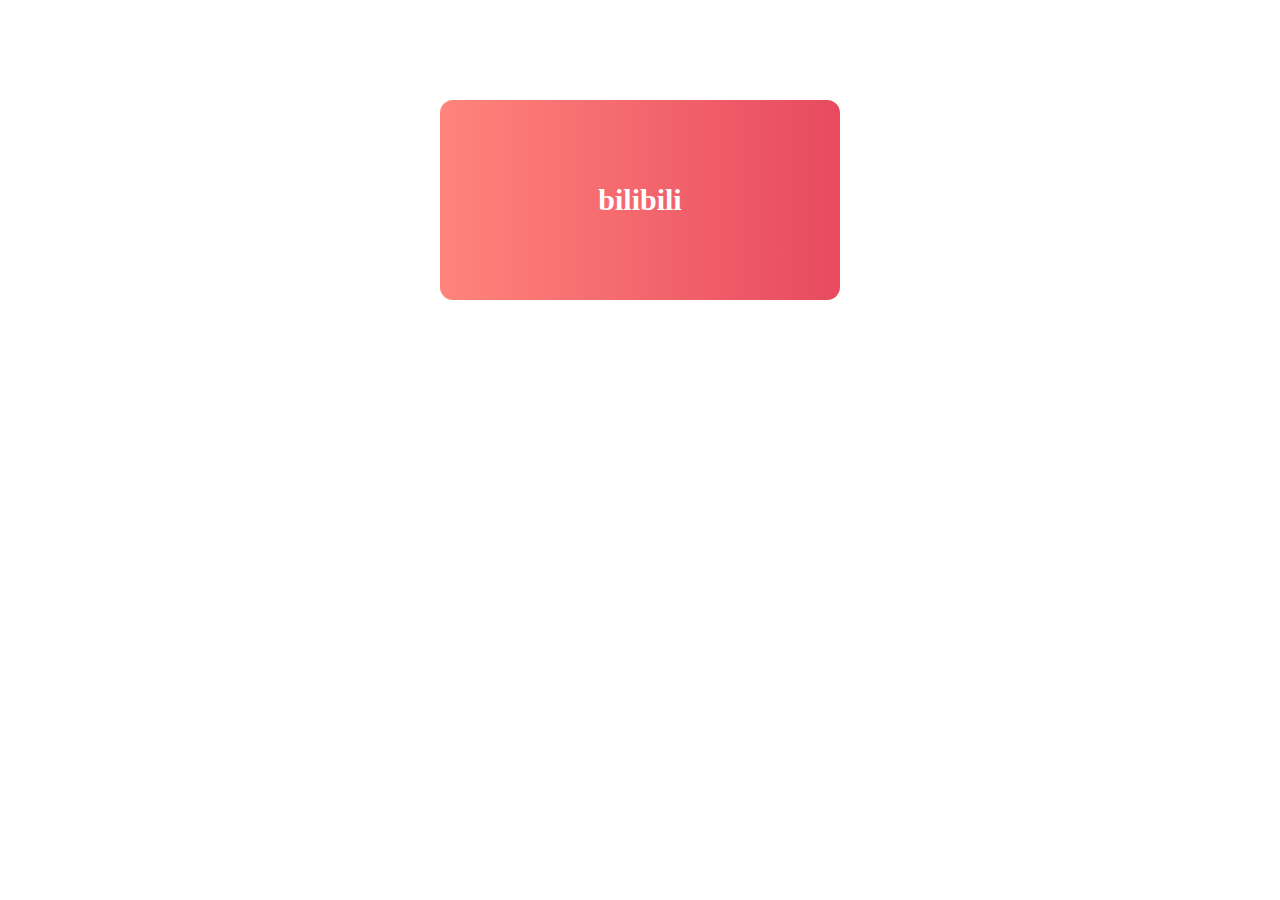
<file: 玻璃划过效果/index.html>
<!doctype html>
<html lang="en">
<head>
  <meta charset="UTF-8">
  <meta name="viewport"
        content="width=device-width, user-scalable=no, initial-scale=1.0, maximum-scale=1.0, minimum-scale=1.0">
  <meta http-equiv="X-UA-Compatible" content="ie=edge">
  <link rel="stylesheet" href="index.css">
  <title>玻璃划过效果</title>
</head>
<body>
  <div class="box">bilibili</div>
</body>
<script type="text/javascript" src="http://cdn.repository.webfont.com/wwwroot/js/wf/youziku.api.min.js"></script>
<script type="text/javascript">
  $webfont.load("body", "081a76e57a9049ad9b9af618dc7f2995", "YouYuan");
  /*$webfont.load("#id1,.class1,h1", "081a76e57a9049ad9b9af618dc7f2995", "YouYuan");*/
  /*．．．*/
  $webfont.draw();
</script>
</html>
</file>
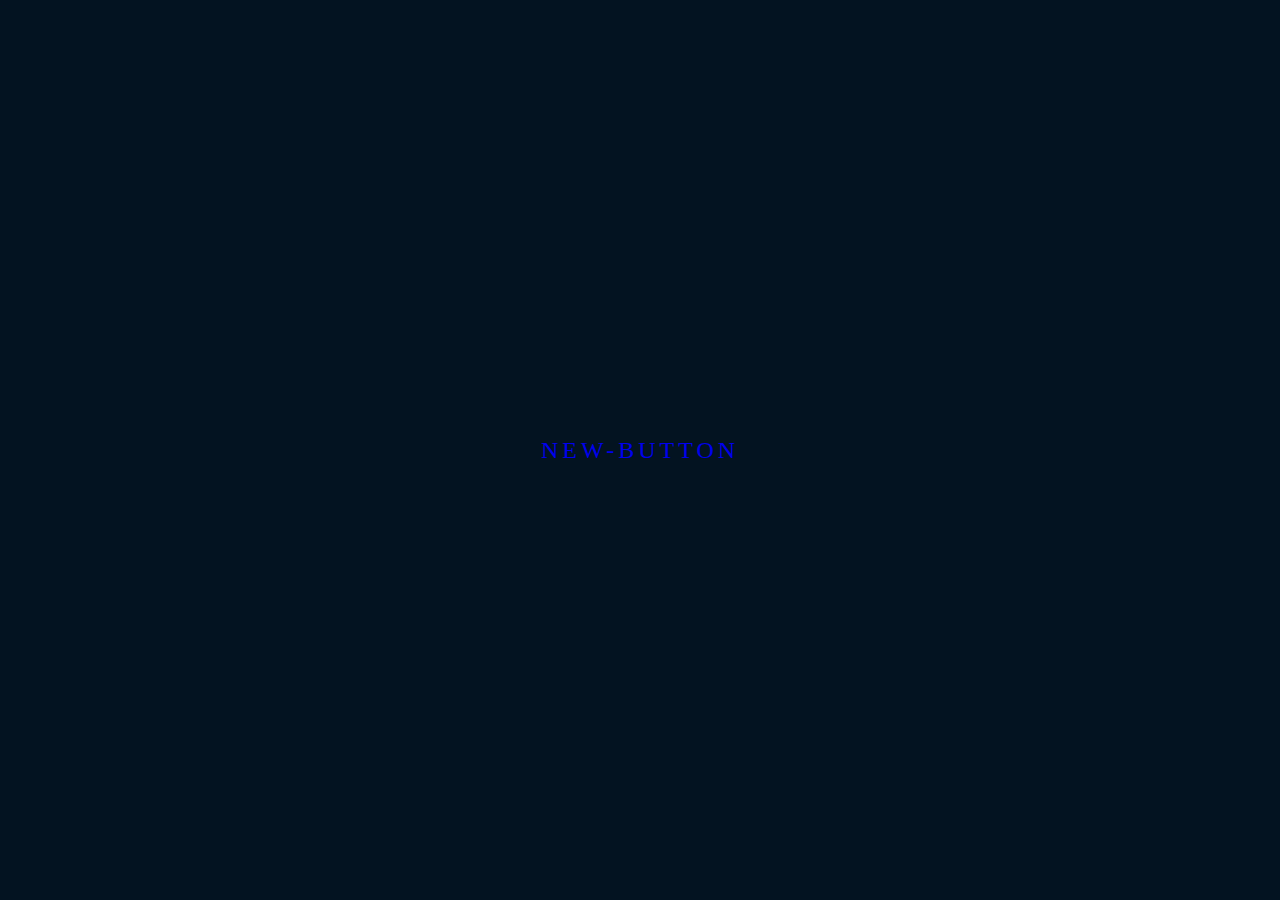
<file: 霓虹灯按钮特效/index.html>
<!doctype html>
<html lang="en">
<head>
  <meta charset="UTF-8">
  <meta name="viewport"
        content="width=device-width, user-scalable=no, initial-scale=1.0, maximum-scale=1.0, minimum-scale=1.0">
  <meta http-equiv="X-UA-Compatible" content="ie=edge">
  <link rel="stylesheet" href="index.css">
  <title>霓虹灯按钮特效</title>
</head>
<body>
<a href="#">
  <span></span>
  <span></span>
  <span></span>
  <span></span>
  NEW-BUTTON
</a>
</body>
</html>
</file>
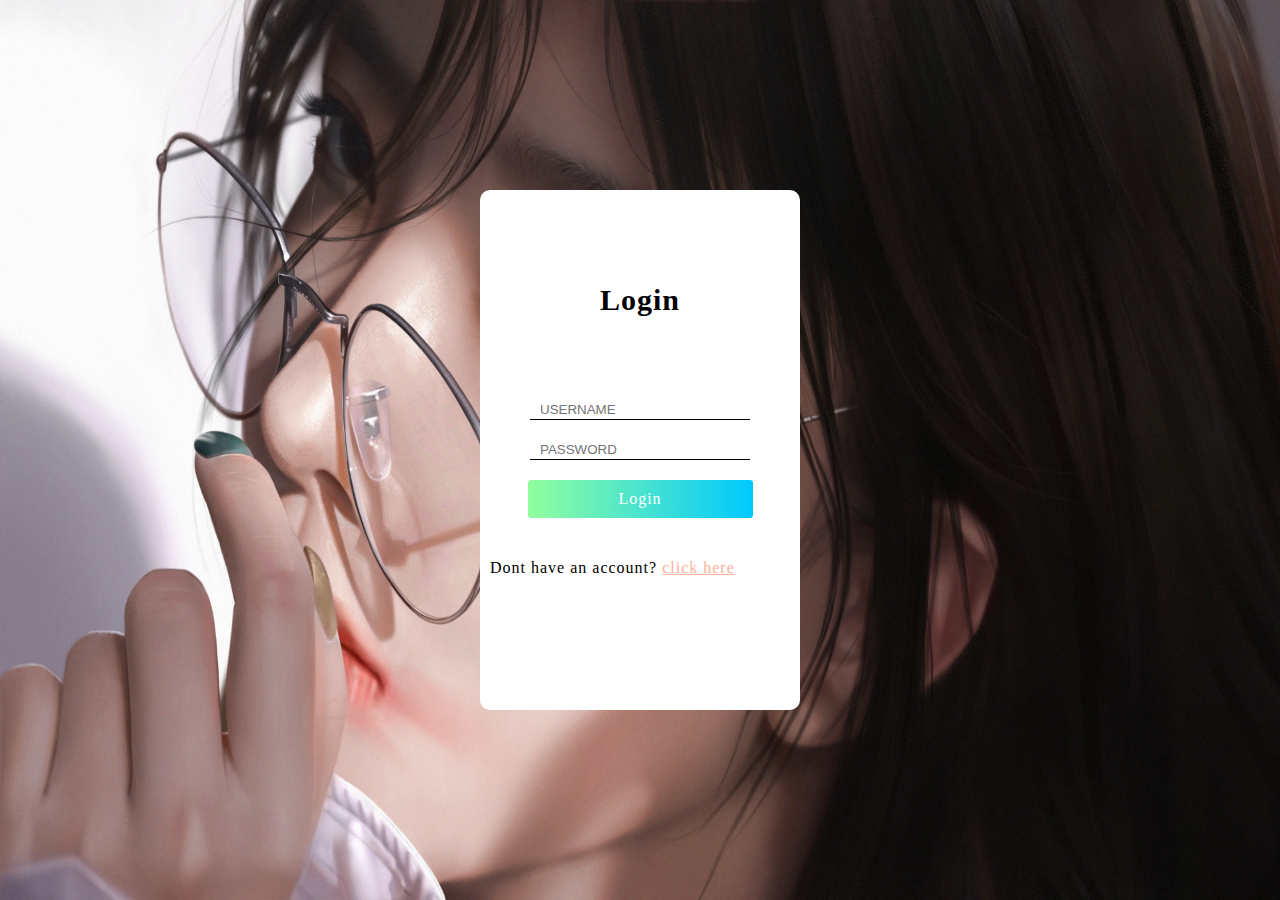
<file: 登录界面/登陆界面1/index.html>
<!doctype html>
<html lang="en">
<head>
  <meta charset="UTF-8">
  <meta name="viewport"
        content="width=device-width, user-scalable=no, initial-scale=1.0, maximum-scale=1.0, minimum-scale=1.0">
  <meta http-equiv="X-UA-Compatible" content="ie=edge">
  <link rel="stylesheet" href="index.css">
  <title>Login</title>
</head>
<body>
<div class="container">
  <div class="login-wrapper">
    <div class="header">Login</div>
    <div class="form-wrapper">
      <input type="text" name="username" placeholder="username" class="input-item">
      <input type="password" name="password" placeholder="password" class="input-item">
      <div class="btn">Login</div>
    </div>
    <div class="msg">
      Dont have an account? <a href="#">click here</a>
    </div>
  </div>
</div>
</body>
</html>
</file>
<file: 玻璃划过效果/index.css>
*{
  padding: 0;
  margin: 0;
}
body{
  display: flex;
  justify-content: center;
  align-items: center;
}
.box{
  /*text-transform: uppercase;*//*转化为大写*/
  margin-top: 100px;
  color: white;
  font-weight: bold;
  line-height: 200px;
  text-align: center;
  width: 400px;
  height: 200px;
  background-image: linear-gradient(to right,#ff847c,#e84a5f);
  font-size: 30px;
  position: relative;
  border-radius: 13px;
  cursor: pointer;
  overflow: hidden;
}
.box:after{
  content: '';
  position: absolute;
  height: 70px;
  width: 700px;
  transform: translate(-100%,0) rotate(-45deg);
  background:linear-gradient(to top,white,transparent,white) ;
}
.box:hover:after{
  transform: translate(100%,0) rotate(-45deg);
  transition: 0.5s;
}
</file>
<file: 霓虹灯按钮特效/index.css>
*{
  padding: 0;
  margin: 0;
}
body{
  display: flex;
  justify-content: center;
  align-items: center;
  background-color: #031321;
  min-height: 100vh;
}
a{
  font-size: 24px;
  text-decoration: none;
  padding: 15px 30px;
  letter-spacing: 4px;
  position: relative;
  overflow: hidden;
}
a:hover{
  color:#2196f3;
  box-shadow: 0 0 10px #2196f3,0 0 20px #2196f3,0 0 40px #2196f3;
  transition-delay: 1s;
}
a span{
  display: block;
  position: absolute;
}
a span:nth-of-type(1){
  width: 100%;/*这里不知道按钮元素的宽度，直接去100%*/
  height: 2px;/*这里一定要大于偏离a标签的位置，top*/
  top:0;
  left: -100%;
  background: linear-gradient(to right,transparent,#2196f3);
}
a:hover span:nth-of-type(1){
  transform: translate(200%,0);
  transition: 0.25s ease-in-out;
}
a span:nth-of-type(2){
  width: 2px;
  height: 100%;
  top:-100%;
  right: 0;
  background: linear-gradient(to bottom,transparent,#2196f3);
}
a:hover span:nth-of-type(2){
  transform: translate(0,200%);
  transition: 0.25s ease-in-out 0.25s;
}
a span:nth-of-type(3){
  width: 100%;
  height: 2px;
  bottom:0;
  right: -100%;
  background: linear-gradient(to left,transparent,#2196f3);
}
a:hover span:nth-of-type(3){
  transform: translate(-200%,0);
  transition: 0.25s ease-in-out 0.5s;
}
a span:nth-of-type(4){
  width: 2px;
  height: 100%;
  bottom:-100%;
  left: 0;
  background: linear-gradient(to top,transparent,#2196f3);
}
a:hover span:nth-of-type(4){
  transform: translate(0,-200%);
  transition: 0.25s ease-in-out 0.75s;
}
</file>
<file: 登录界面/登陆界面1/index.css>
*{
  margin: 0;
  padding: 0;
}
body{
  height: 100vh;
  background: url("../../images/10.png");
  background-size: 100% 100%;/*自适应图片大小，宽高均为100%*/
  font-family: "微软雅黑";
  letter-spacing: 1px;
}
.container{
  height: 100%;
  width: 100%;
}
.login-wrapper{
  position: absolute;
  width: 300px;
  height: 500px;
  top: 50%;
  left: 50%;
  transform: translate(-50%,-50%);
  border-radius: 10px;
  /*background-image: linear-gradient(to right,rgba(168,237,234,0.5),rgba(254,214,227,0.5));*/
  /*background: rgba(255,255,255,0.5);*/
  background: #ffffff;
}
.login-wrapper{
  padding: 10px;
}
.header{
  font-size: 30px;
  text-align: center;
  line-height: 200px;
  font-weight: bold;
}
.login-wrapper .input-item::placeholder{
  text-transform: uppercase;
}
.login-wrapper .input-item{
  display: block;
  width: 200px;
  margin: 0 auto 20px;
  border: 0;
  border-bottom: 1px black solid;
  padding: 2px 10px;
  outline: none;
}
.login-wrapper .form-wrapper .btn{
  margin: 0 auto;
  width: 75%;
  color: white;
  background-image: linear-gradient(to right,#92fe9d,#00c9ff);
  text-align: center;
  padding: 10px 0;
  border-radius: 3px;
  cursor: pointer;
}
.login-wrapper .msg{
  line-height: 100px;
}
.login-wrapper .msg a{
  color: #ffb199;
}
</file>
